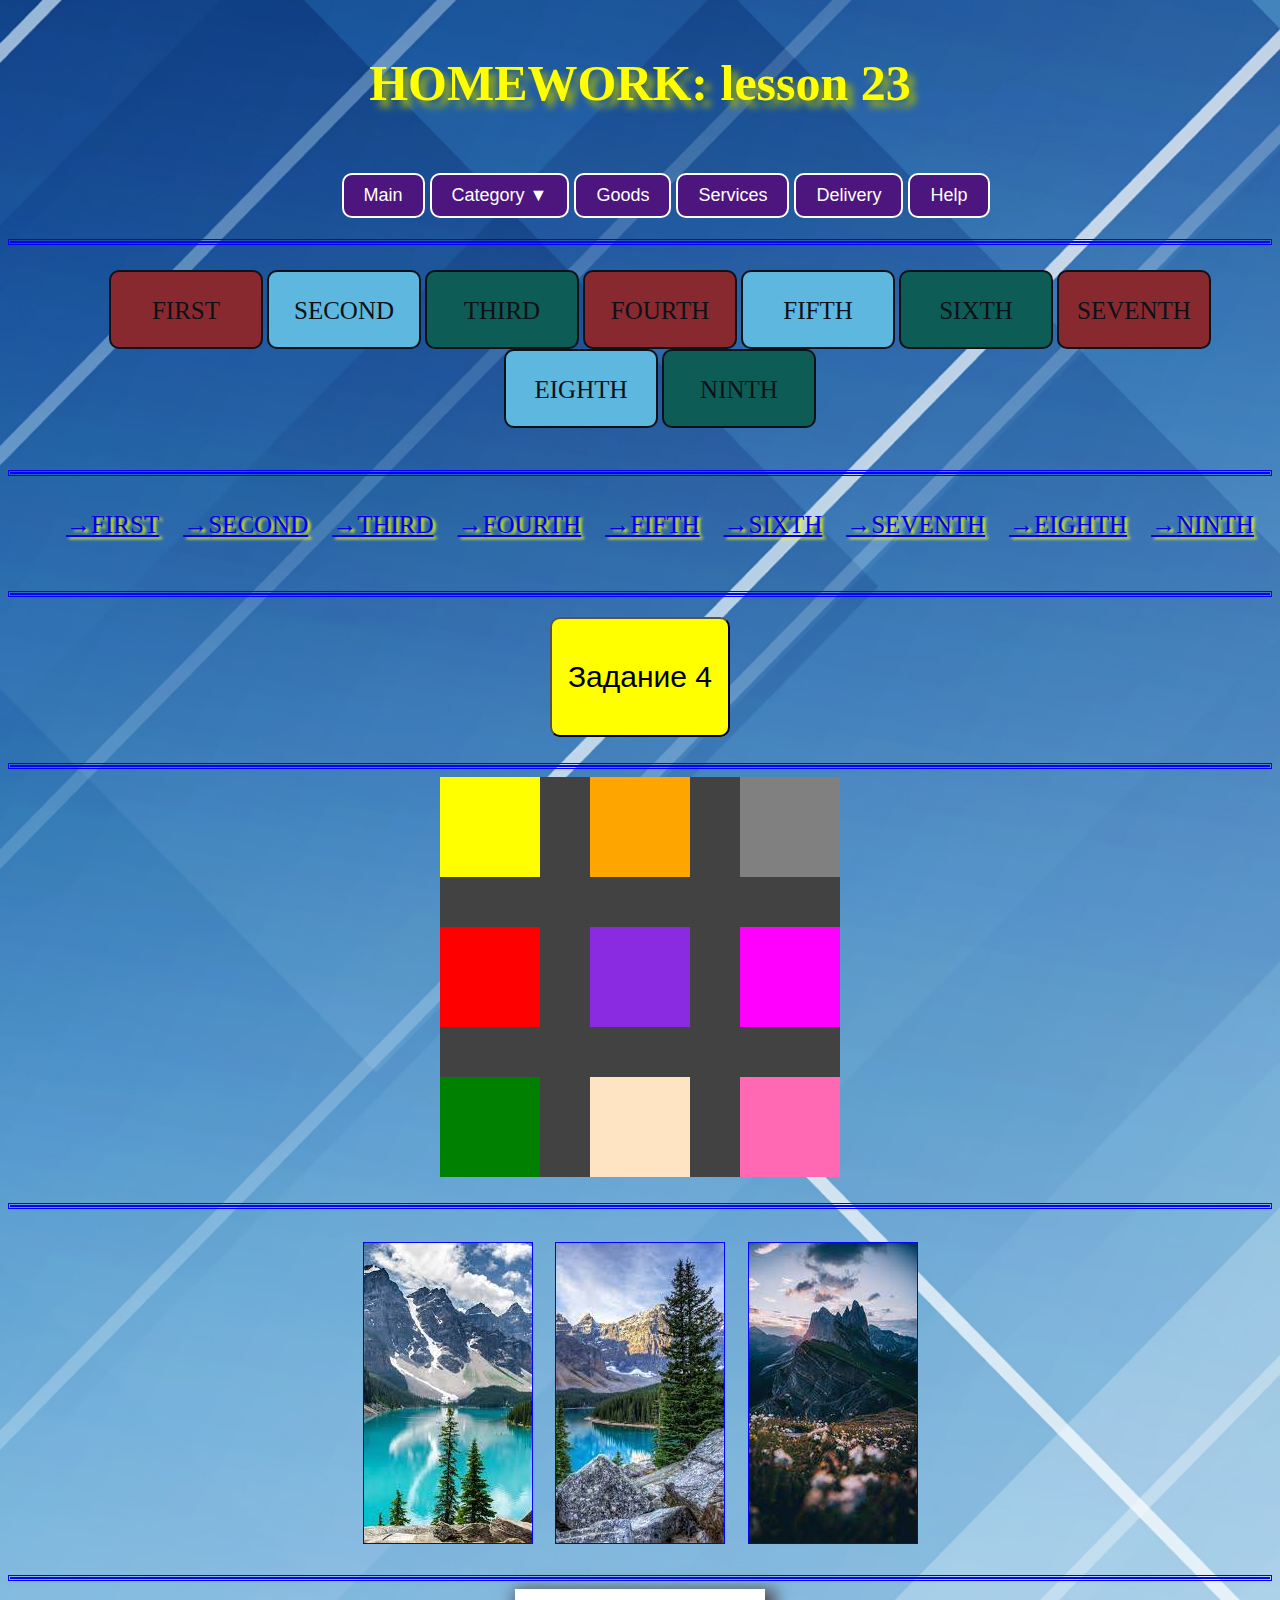
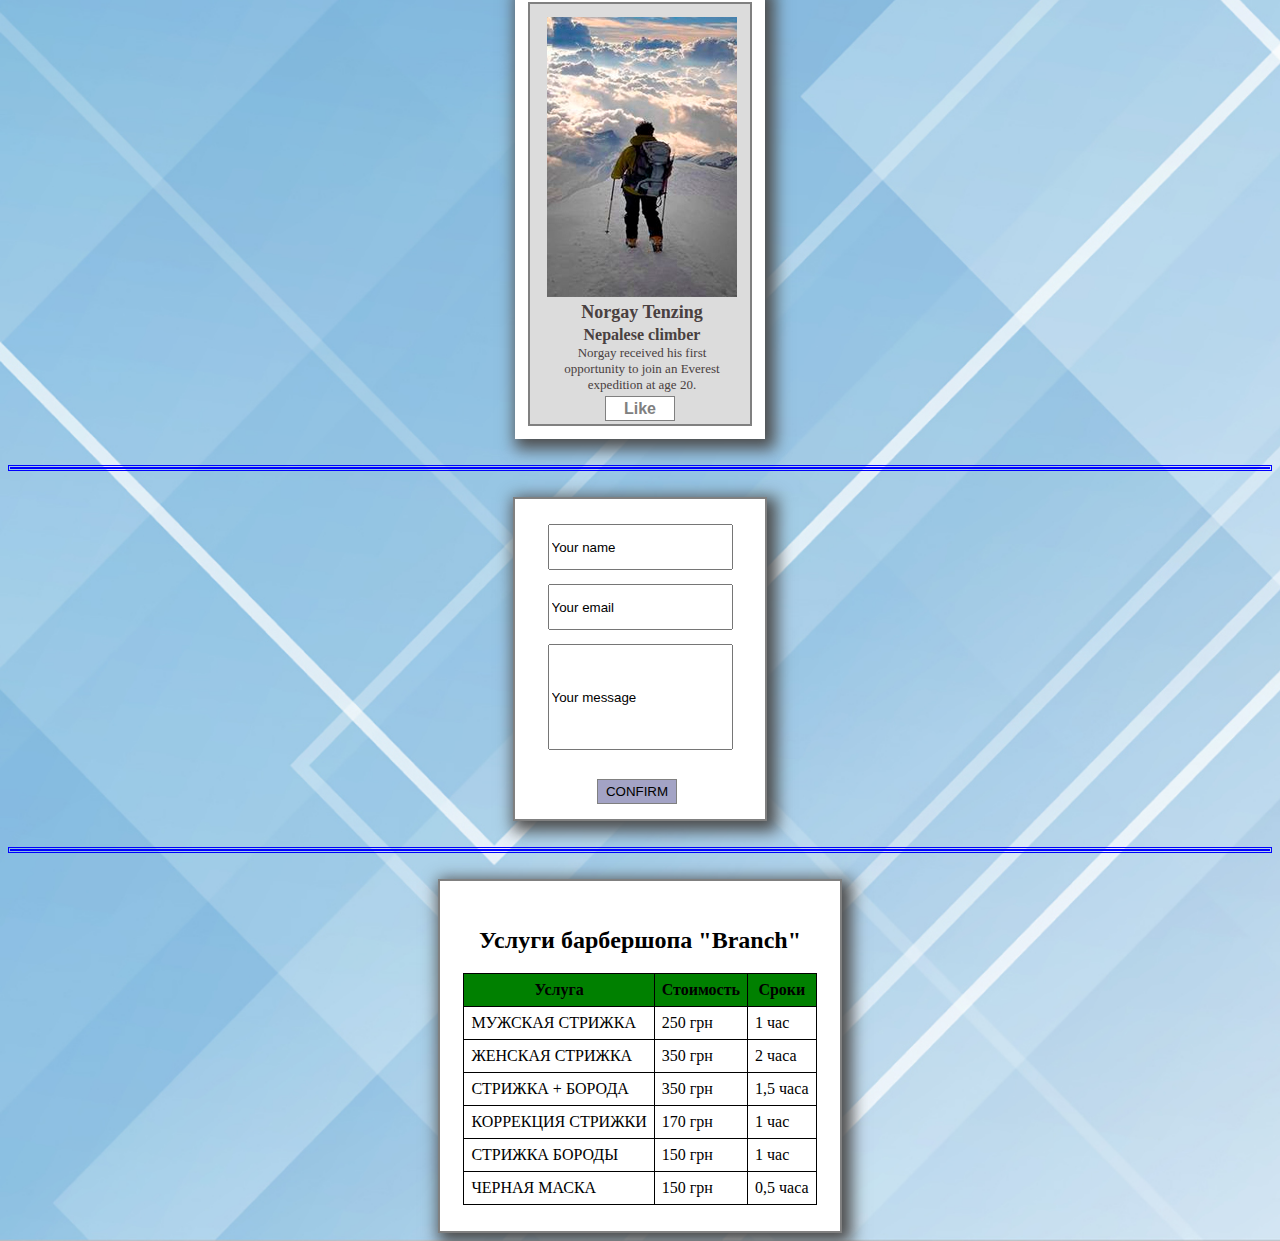
<file: index.html>
<!DOCTYPE html>
<html lang="en">
<head>
    <meta charset="UTF-8">
    <meta http-equiv="X-UA-Compatible" content="IE=edge">
    <meta name="viewport" content="width=device-width, initial-scale=1.0">
    <link rel="stylesheet" href="styles.css">
    <title>Homework_2</title>
    <link rel="icon" href="laptop.ico" type="image/x-icon">
</head>
<body>
    <div>
        <h1 style="color:yellow; font-size: 50px;">HOMEWORK: lesson 23</h1>
        
    </div>
    
    <nav class="sixelem">
        <ul>
            <li><a href="#">Main</a></li>
            <li><a href="#">Category ▼</a>
                <ul>
                    <li><a href="#">Python</a></li>
                    <li><a href="#">HTML</a></li>
                    <li><a href="#">PostgresOL</a></li>
                </ul>
            </li>
            <li><a href="#">Goods</a></li>
            <li><a href="#">Services</a></li>
            <li><a href="#">Delivery</a></li>
            <li><a href="#">Help</a></li>
        </ul>

    </nav>
    <br>
    <hr>

    <div class="nineElem"> 
        <ul>
            <li><p>FIRST</p></li>
            <li><p>SECOND</p></li>
            <li><p>THIRD</p></li>
            <li><p>FOURTH</p></li>
            <li><p>FIFTH</p></li>
            <li><p>SIXTH</p></li>
            <li><p>SEVENTH</p></li>
            <li><p>EIGHTH</p></li>
            <li><p>NINTH</p></li>
        </ul>
    </div>
    <br>
    <hr>

    <div class="nineArrows"> 
        <ul>
            <li><a href="#">FIRST</a></li>
            <li><a href="#">SECOND</a></li>
            <li><a href="#">THIRD</a></li>
            <li><a href="#">FOURTH</a></li>
            <li><a href="#">FIFTH</a></li>
            <li><a href="#">SIXTH</a></li>
            <li><a href="#">SEVENTH</a></li>
            <li><a href="#">EIGHTH</a></li>
            <li><a href="#">NINTH</a></li>
        </ul>
    </div>
    <br>
    <hr>
    <form action="four.html" target="_blank">
        <button class="exfour">
            <p>Задание 4</p>
        </button>
    </form>    
    <br>
    <hr>
    <div class="square">
        <div class="first"></div>
        <div class="second"></div>
        <div class="third"></div>
        <div class="fourth"></div>
        <div class="fifth"></div>
        <div class="sixth"></div>
        <div class="seventh"></div>
        <div class="eighth"></div>
        <div class="ninth"></div>
    </div>
    <br>
    <hr>
    <div class="pictures">
        <div class="item mount1"></div>
        <div class="item mount2"></div>
        <div class="item mount3"></div>
    </div>
    <hr>
    
    <div class="card">
        <!-- <div class="cardText"></div> -->
        <div class="cardText">
            <form action="four.html" target="_blank">
                <button class="cardId">
                    <p>Like</p>
                </button>
            </form>
            <div class="cardPhoto"></div>
            <div class="text">
                <h3>Norgay Tenzing </h3>
                <h4>Nepalese climber</h4>
                <p>Norgay received his first opportunity to join an Everest expedition at age 20.</p>
            </div>
        </div>
        
    </div>
    <br>
    <hr>
    <br>
    <div class="info">
        <input class="name" type="text" name="Your name" value="Your name">
        <input class ="email" type="email" name="Your email" value="Your email">
        <input class="message" type="text" name="Your message" value="Your message">
        <form action="four.html" target="_blank">
            <button class="confirm">
                <p>CONFIRM</p>
            </button>
        </form>
    </div>
    <br>
    <hr>
    <br>
    <div class="price">
        <table>
            <caption><h2>Услуги барбeршопа "Branch"</h2></caption>
            <tr><th>Услуга</th><th>Стоимость</th><th>Сроки</th></tr>
            <tr><td>МУЖСКАЯ СТРИЖКА</td><td>250 грн</td><td>1 час</td></tr>
            <tr><td>ЖЕНСКАЯ СТРИЖКА</td><td>350 грн</td><td>2 часа</td></tr>
            <tr><td>СТРИЖКА + БОРОДА</td><td>350 грн</td><td>1,5 часа</td></tr>
            <tr><td>КОРРЕКЦИЯ СТРИЖКИ</td><td>170 грн</td><td>1 час</td></tr>
            <tr><td>СТРИЖКА БОРОДЫ</td><td>150 грн</td><td>1 час</td></tr>
            <tr><td>ЧЕРНАЯ МАСКА</td><td>150 грн</td><td>0,5 часа</td></tr>
        </table>
    </div>


</body>
</html>
</file>
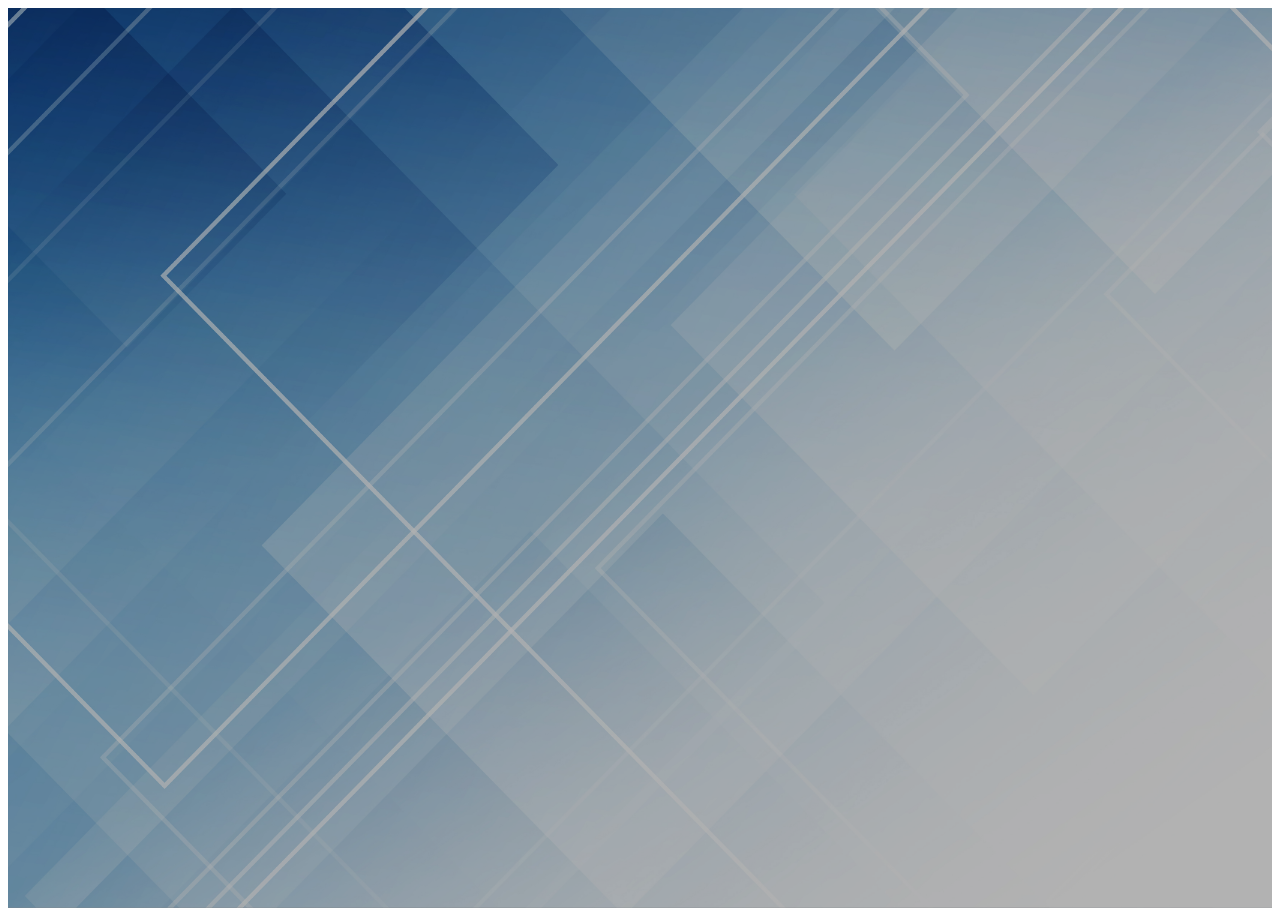
<file: four.html>
<!DOCTYPE html>
<html lang="en">
<head>
    <meta charset="UTF-8">
    <meta http-equiv="X-UA-Compatible" content="IE=edge">
    <meta name="viewport" content="width=device-width, initial-scale=1.0">
    <link rel="stylesheet" href="styles1.css">
    <title>Задание 4 </title>
    <link rel="icon" href="laptop.ico" type="image/x-icon">
</head>
<body>
    <div class="wrapper">
        <div class="wrapper__image"></div>      
    </div>
</body>
</html>
</file>
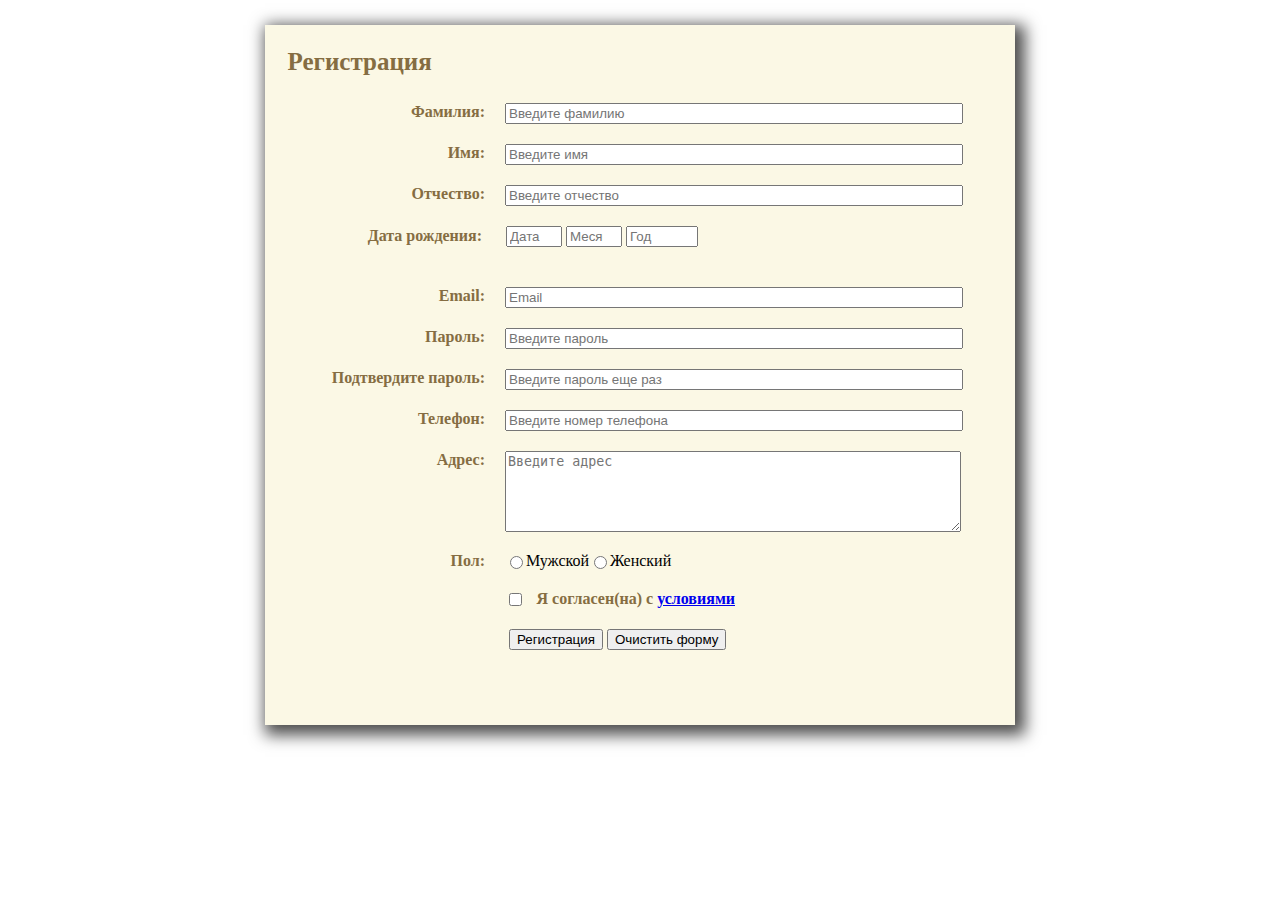
<file: inputs.html>
<!DOCTYPE html>
<html lang="en">
<head>
    <meta charset="UTF-8">
    <meta http-equiv="X-UA-Compatible" content="IE=edge">
    <meta name="viewport" content="width=device-width, initial-scale=1.0">
    <link rel="stylesheet" href="styles1.css">
    <title>Inputs</title>
    <link rel="icon" href="laptop.ico" type="image/x-icon">
</head>
<body>
    <div class="inputsForm">
        <h3>Регистрация</h3>
        <form action="#" method="get">
            <ul class="input_wrapper">
                <li><label for="text">Фамилия:</label>
                    <input type="text" name="Фамилия" id="Фамилия" placeholder="Введите фамилию"/>
                </li>
                <li><label for="text">Имя:</label>
                    <input type="text" name="Имя" id="Имя" placeholder="Введите имя"/>
                </li>
                <li><label for="text">Отчество:</label>
                    <input type="text" name="Отчество" id="Отчество" placeholder="Введите отчество"/>
                </li>
                <li>
                    <ul><label for="text">Дата рождения:</label>
                        <li><input type="number" name="date" id="date" placeholder="Дата" min="01" max="31"/></li>
                        <li><input type="number" name="month" id="month" placeholder="Месяц" min="01" max="12" /></li>
                        <li><input type="number" name="year" id="year" placeholder="Год" min="1900" max="2100" /></li>
                    </ul>
                </li>
                <li><label for="text">Email:</label>
                    <input type="email" name="email" id="email" placeholder="Email"/>
                </li>
                <li><label for="text">Пароль:</label>
                    <input type="password" name="password" id="password" placeholder="Введите пароль"/>
                </li>
                <li><label for="text">Подтвердите пароль:</label>
                    <input type="password" name="password" id="password" placeholder="Введите пароль еще раз"/>
                </li>
                <li><label for="text">Телефон:</label>
                    <input type="tel" name="tel" id="tel" placeholder="Введите номер телефона"/>
                </li>
                <li><label for="text">Адрес:</label>
                    <textarea name="Адрес" id="Адрес" cols="20" rows="5" placeholder="Введите адрес"></textarea>
                </li>
                <li><label for="text">Пол:</label>
                    <input type="radio" name="Пол" id="Пол" value="Male"/> Мужской
                    <input type="radio" name="Пол" id="Пол" value="Famale"/> Женский
                </li>
                <li><input type="checkbox" name="checkbox" id="checkbox"/> 
                    <label class="check" for="text">Я согласен(на) c <a href="#">условиями</a></label>
                </li>                
                <button type="submit">Регистрация</button>
                <button type="reset">Очистить форму</button>
            </ul>
        </form>    
    </div>
</body>
</html>
</file>
<file: styles.css>
BODY {
     background: url(low_poly_banner_design_1711.jpg) ;
    -webkit-background-size: cover;
    background-size: cover; 
 } 



h1 {
    text-align: center;
    padding: 20px;
    text-shadow:  7px 7px 7px rgb(145, 167, 23);
    
}    

hr {
    border-color: blue;
    border-width: 3px;
    border-style: double;
}

.sixelem  {
    float:left;
    width:100%;
    /* background:#fff; */
    position:relative;
    padding: 5px;
    margin-top: -13px;
}

.sixelem ul {
    text-align:center;

}

.sixelem ul li {
    display: inline-block;
    
}

.sixelem ul li a {
    display:block;
    margin:0 0 0 1px;
    padding:10px 20px;
    background:rgb(76, 22, 126);
    color:#fff;
    text-decoration:none;
    border-radius:10px; 
    font-family:Arial, Helvetica, sans-serif;
    font-size: 18px;
    border: 2px solid #fff;
    transition: 0.5s linear; 
    
}

.sixelem ul li a:hover {
    background:#fff; 
    color:rgb(76, 22, 126);
    border: 2px solid rgb(76, 22, 126);
}


.nineElem {
    margin-top: 25px;
}

.nineElem ul {
    list-style:none;
    border: 2px grey;
    text-align:center;
    
}

.nineElem ul li {
    width: 150px;
    height: 75px;
    /* background: yellow; */
    font-size: 25px;
    color: #0E1116;
    border: 2px solid #0E1116;
    border-radius:10px; 
    display: inline-block;
}
    
.nineElem ul li:nth-child(3n+1) {
    background: #88292F;

}
.nineElem ul li:nth-child(3n+2) {
    background: #5DB7DE;

}
.nineElem ul li:nth-child(3n+3) {
    background: #0D5D56;
}

.nineArrows {
    margin-top: 25px;
}

.nineArrows ul {
    list-style:none;
    border: 2px grey;
    text-align:center;    
}

.nineArrows ul li {
    font-size: 25px;
    color:#0D5D56;
    display: inline-block;
    margin: 10px;
    text-shadow: 3px 2px 3px yellow;
}

.nineArrows ul li a::before {
    content: "\2192";
  }

.exfour {
    background: yellow;
    text-align:center;
    border-radius:10px;
    display: block;
    margin: 0 auto;
    margin-top: 20px;
    transition: background 0.2s linear;
}  
.exfour:hover {
    background: orange;
}
.exfour p {
    display:block;
    font-size: 30px;
    text-align:center;
    text-decoration:none;
    padding: 10px;  
}

.square {
    width: 400px;
    height: 400px;
    background: #424242;
    border: 1px black;
    margin-left: auto;
    margin-right: auto;
    position: relative;
}

.first {
    width: 100px;
    height: 100px;
    background: yellow;
}

.second {
    width: 100px;
    height: 100px;
    background: red;
    position: absolute;
    top: 150px;
    
}

.third {
    width: 100px;
    height: 100px;
    background: green;
    position: absolute;
    top: 300px;

}

.fourth{
    width: 100px;
    height: 100px;
    background: orange;
    position: absolute;
    right: 150px;
    top: 0px;
}
.fifth{
    width: 100px;
    height: 100px;
    background: gray;
    position: absolute;
    left: 300px;
    top: 0px;
}
.sixth{
    width: 100px;
    height: 100px;
    background: blueviolet;
    position: absolute;
    top: 150px;
    right: 150px;
}
.seventh{
    width: 100px;
    height: 100px;
    background: bisque;
    position: absolute;
    top: 300px;
    right: 150px;
}
.eighth{
    width: 100px;
    height: 100px;
    background: fuchsia;
    position: absolute;
    top: 150px;
    left: 300px;
}
.ninth{
    width: 100px;
    height: 100px;
    background: hotpink;
    position: absolute;
    top: 300px;
    left: 300px;
}
.sixelem ul ul {
    display: none;
    position: absolute;
/*     top: 100%;  */
    
}


.sixelem ul li:hover > ul {
    display:inherit;
}

.sixelem ul ul li {
    min-width:170px;
    float:none;
    display:list-item;
    position: relative;
    list-style:none;
    margin-left: -125px;

}

.pictures {
    display: flex;
    justify-content: space-evenly; 
    /* border:2px solid blue; */
    width: 600px;
    height: 350px;
    flex-wrap: none;
    margin-left: auto;
    margin-right: auto;
    position: relative;
    /* background: yellow */
}

.item{
    border:1px solid blue;
    width: 168px;
    height: 300px;
    margin-top: 25px;
}
.mount1 {
    background: url(mount1.jpg) 
    
}
.mount2 {
    background: url(mount2.jpg) 
}
.mount3 {
    background: url(mount3.jpg) 
}

.card {
    /* display: flex;
    justify-content: space-evenly;  */
/*     border:2px solid gray; */
    width: 250px;
    height: 450px;
    flex-wrap: none;
    margin-left: auto;
    margin-right: auto;
    position: relative;
    background: #fff;
    box-shadow: 5px 5px 15px 5px #4D4D4D;
}

.card:hover {
    box-shadow: 10px 10px 20px 10px #4D4D4D;
}

.cardText {
    border:2px solid gray;
    width: 220px;
    height: 420px;
    position: absolute;
    right: 13px;
    top: 13px;
    background: gainsboro;
}

.cardPhoto {
    background: url(Photo1.jpg);
/*     border:2px solid gray; */
    width: 190px;
    height: 280px;
    position: absolute;
    right: 13px;
    top: 13px;
/*     border-radius: 50%; */
    -webkit-transition: -webkit-transform .2s ease-in-out;
    transition: transform .2s ease-in-out;
}
.cardPhoto:hover {
    -webkit-transform: rotate(-5deg);
    transform: rotate(-5deg);
}



.cardId {
    background: #fff;
    border:1px solid gray;
    width: 70px;
    height: 25px;
    position: absolute;
    left:75px; 
    top: 392px;
 /*    text-align: center; */
    transition: width;
    transition: background 0.2s linear;
    display: flex;
    align-items: center;
    justify-content: center 
    
}

.cardId:hover{
    width: 140px;
    background: gray;
    left:40px; 

}

.cardId p {
    margin-top: 17px;
    text-align: center;
    position: absolute;
    font-size: 16px;
    font-weight:bold;
    color: gray;
    transition: color 0.2s linear;
}

.cardId p:hover {
    color:#fff;
}

.text {
    width: 190px;
    height: 110px;
    position: absolute;
    right: 13px;
    top: 280px;
    text-align: center;
}

.text h3 {
    color: rgb(73, 64, 64);
    font-size: 18px;
    transition: font-size 0.2s linear;
    transition: color 0.3s linear;
}

.text h3:hover {
    font-size: 115%;
    color: cadetblue;
} 

.text h4 {
    color: rgb(73, 64, 64);
    font-size: 16px;
    margin-top: -15px;
}
.text p {
    color: rgb(73, 64, 64);
    font-size: 13px;
    margin-top: -20px;
}

.info {
    display: flex;
    align-items: center;
    justify-content: space-evenly;
/*     flex-direction: column; */ 
    border:2px solid gray;
    width: 250px;
    height: 320px;
    flex-wrap: none;
    margin-left: auto;
    margin-right: auto;
    position: relative;
    background: #fff;
    box-shadow: 5px 5px 15px 5px #4D4D4D;
}

.confirm {
    background: rgb(163, 163, 197);
    border:1px solid gray;
    width: 80px;
    height: 25px;
    position: absolute;
    left:82px; 
    top: 280px;
    transition: color;
    transition: background 0.2s linear;
    display: flex;
    align-items: center;
    justify-content: center 
}

.confirm:hover {
    background: gray;
    color:#fff
}

input.name {
    position: absolute;
    top: 25px;
    height: 40px;
}

input.email {
    position: absolute;
    top: 85px;
    height: 40px;
}

input.message {
    position: absolute;
    top: 145px;
    height: 100px;
}
.price{
    display: flex;
    align-items: center;
    justify-content: space-evenly;
    border:2px solid gray;
    width: 400px;
    height: 350px;
    margin-left: auto;
    margin-right: auto;
    position: relative;
    background: #fff;
    box-shadow: 5px 5px 15px 5px #4D4D4D;
    
}

table {

    background: white; 
    color: black; 
    padding: 10px;
    padding-top: 0px;
    border-collapse: collapse; 
    border: 1px solid black;
 }

th {
    background:green;
}

td {
    background: #fff;
}
td, th {
    padding: 7px;
    border-collapse: collapse; 
    border: 1px solid black;
}

caption {
    padding-top: -20px;
}
</file>
<file: styles1.css>
.wrapper {
    position:relative; 
    width: 100%;
    height: 100%; 
  }
 
.wrapper__image {
    background: url(low_poly_banner_design_1711.jpg) no-repeat;
    background-size: cover;
    display:flex;
    justify-content:center;
    align-items:center;
    width: 100%;
    height: 100vh;
    z-index: 0;
  }
.wrapper:after {
    content: '';
    background: rgba(0, 0, 0, 0.3); 
    display: block;
    position: absolute;
    width: 100%;
    height: 100%;
    top: 0;
    left: 0;
    z-index: 1;
}
form {
  margin-top: -20px;
} 

h3 {
  padding: 3%;
  font-size: 25px;
  color:#856d42
}
.inputsForm {
    width: 750px;
    height: 700px;
    margin-left: auto;
    margin-right: auto;
    position: relative;
    background: #fbf8e5;
    box-shadow: 5px 5px 15px 5px #4D4D4D;
}

.inputsForm ul {
  list-style:none;
}

.inputsForm ul li ul{
  position: relative;
  margin-left: -43px;
}

.inputsForm ul li ul li{
  list-style:none;
  display: inline-block;
}

.inputsForm li {
  display: flex;
  margin-bottom: 20px;
}

label {
/*   width: 50%; */
  color:#856d42;
  font-weight: bold;
  display: inline-block; 
  width: 180px; 
  text-align: right; 
  margin-right: 20px;
} 

textarea {
  resize: horizontal;
  width: 450px;
}

input [type="text"],[type="email"],[type="password"],[type="tel"],[type="text"] {
  width:450px; 
  margin-right: 20px;
} 


input[type="checkbox"]{
  position: relative;
  left: 200px;
  z-index: 1;
}


button:hover {
  background: #447ab2;
  color: #fbf8e5;
}



button {
  display: inline-block; 
  position: relative;
  left: 204px;
}



label [type = "check"] {
  display: inline-block; 
  position: relative;
  left: 220px;
}

.check {
  width: 250px;
  position: relative;
  margin-left: 160px;
}
</file>
